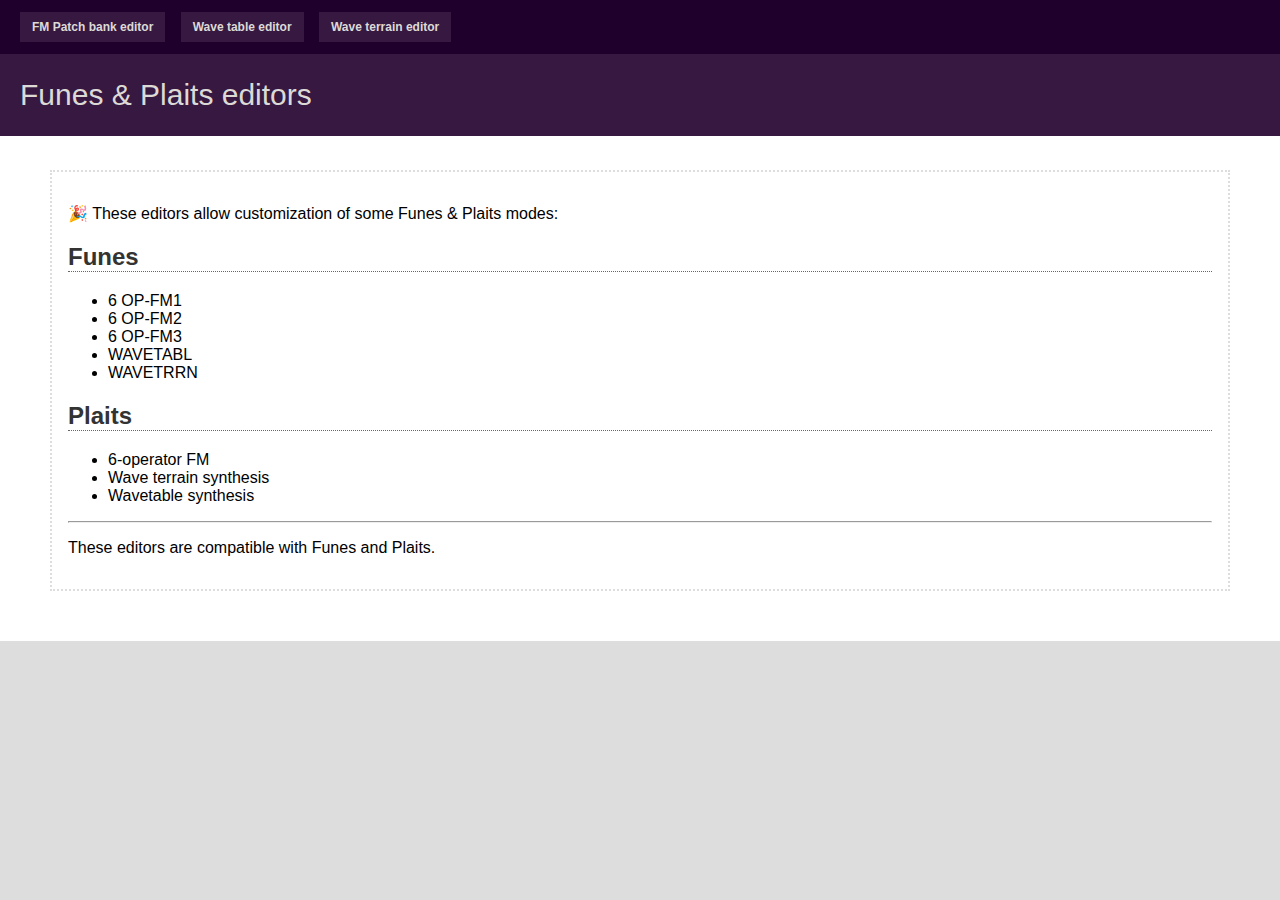
<file: index.html>
<!doctype html>
<html>
<head>
  <title>Funes & Plaits Editors - Index</title>
  <link rel="stylesheet" href="style.css" >
  <script type="text/javascript" src="encoder.js"></script>
	<meta charset="utf-8">
</head>
<body>
  <div id="menu">
    <ul>
			<li><a href="patch_bank.html">FM Patch bank editor</a></li>
			<li><a href="wavetable.html">Wave table editor</a></li>
			<li><a href="waveterrain.html">Wave terrain editor</a></li>
		</ul>
  </div>

  <div id="header">
    <h1>Funes & Plaits editors</h1>
  </div>

  <div id="page">
    <div id="editor">
			<div id="infobox">
				<p>🎉 These editors allow customization of some Funes & Plaits modes:
				<h2>Funes</h2>
				<ul>
					<li>6 OP-FM1</li>
					<li>6 OP-FM2</li>
					<li>6 OP-FM3</li>
					<li>WAVETABL</li>
					<li>WAVETRRN</li>
				</ul>
				<h2>Plaits</h2>
				<ul>
					<li>6-operator FM</li>
					<li>Wave terrain synthesis</li>
					<li>Wavetable synthesis</li>
				</ul>
				</p>
				<hr>
				<p>These editors are compatible with Funes and Plaits.</p>
			</div>
		</div>
  </div>

</body>
</html>
</file>
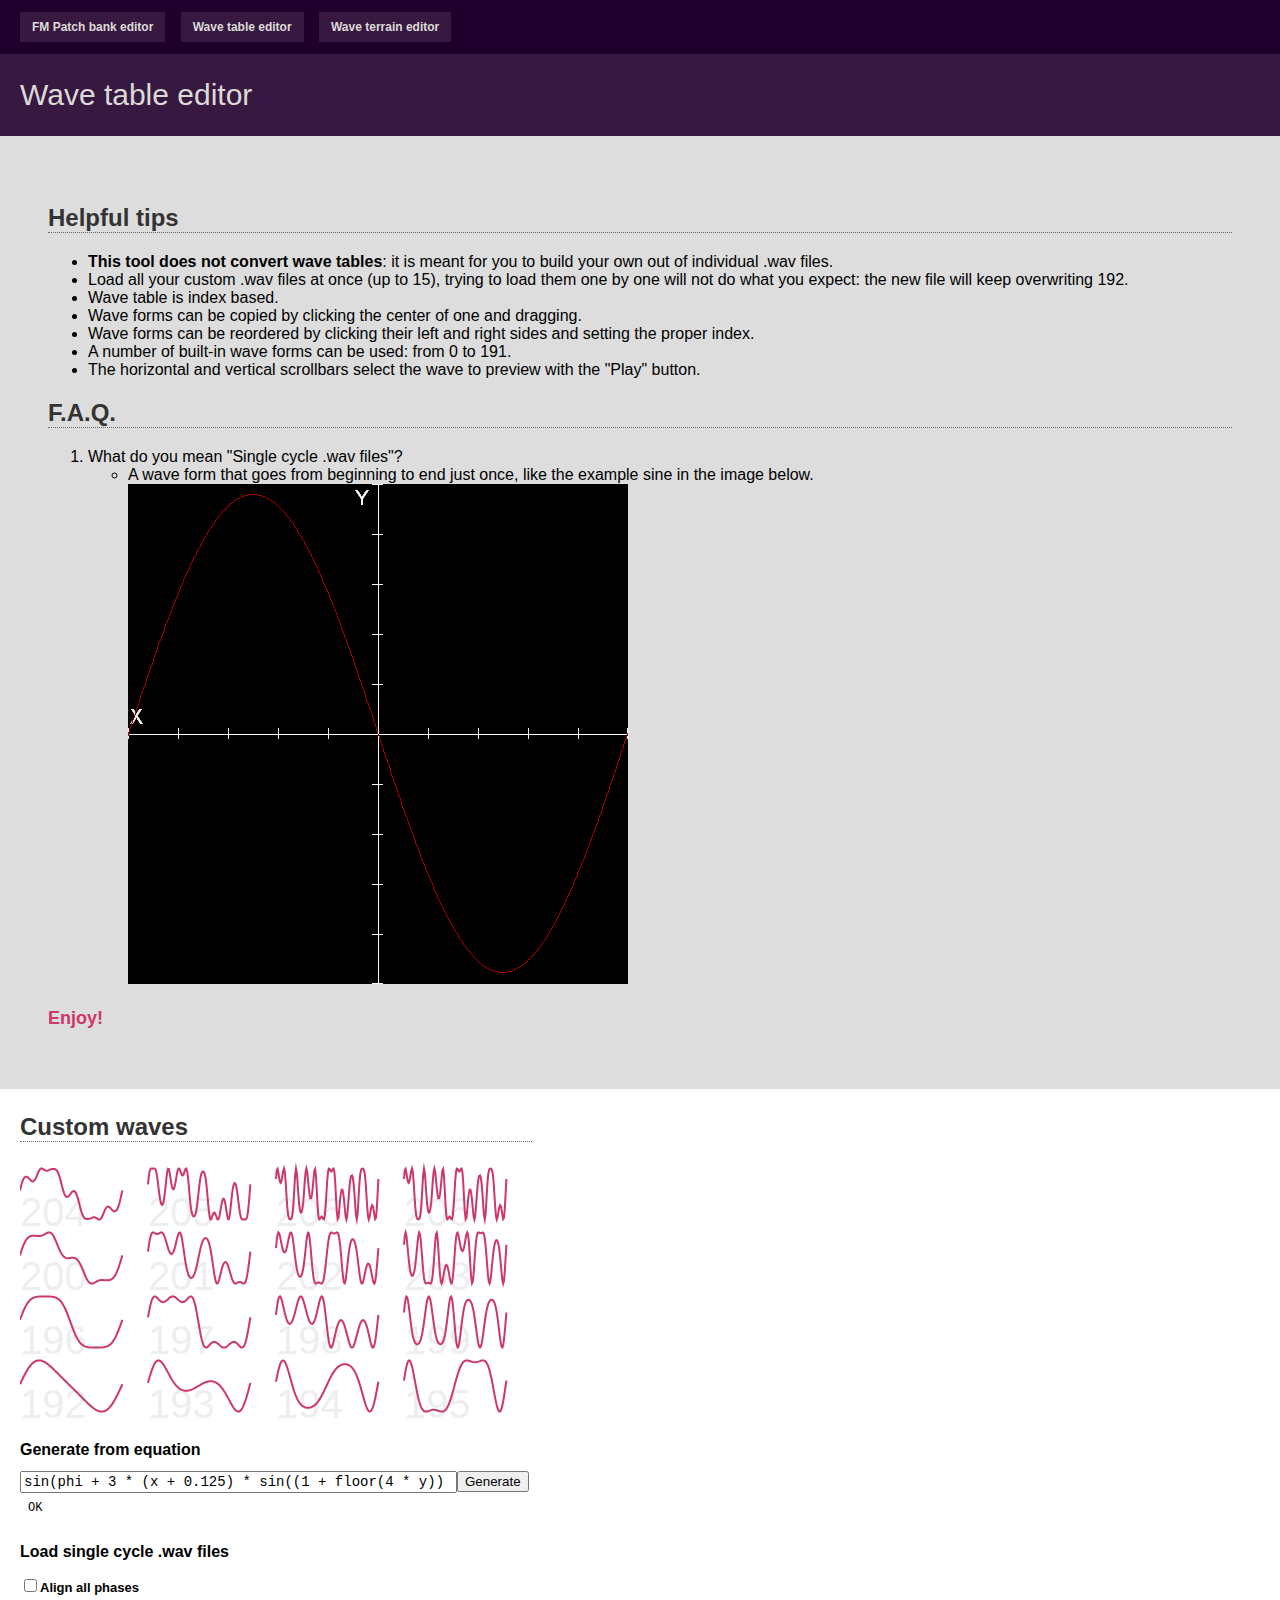
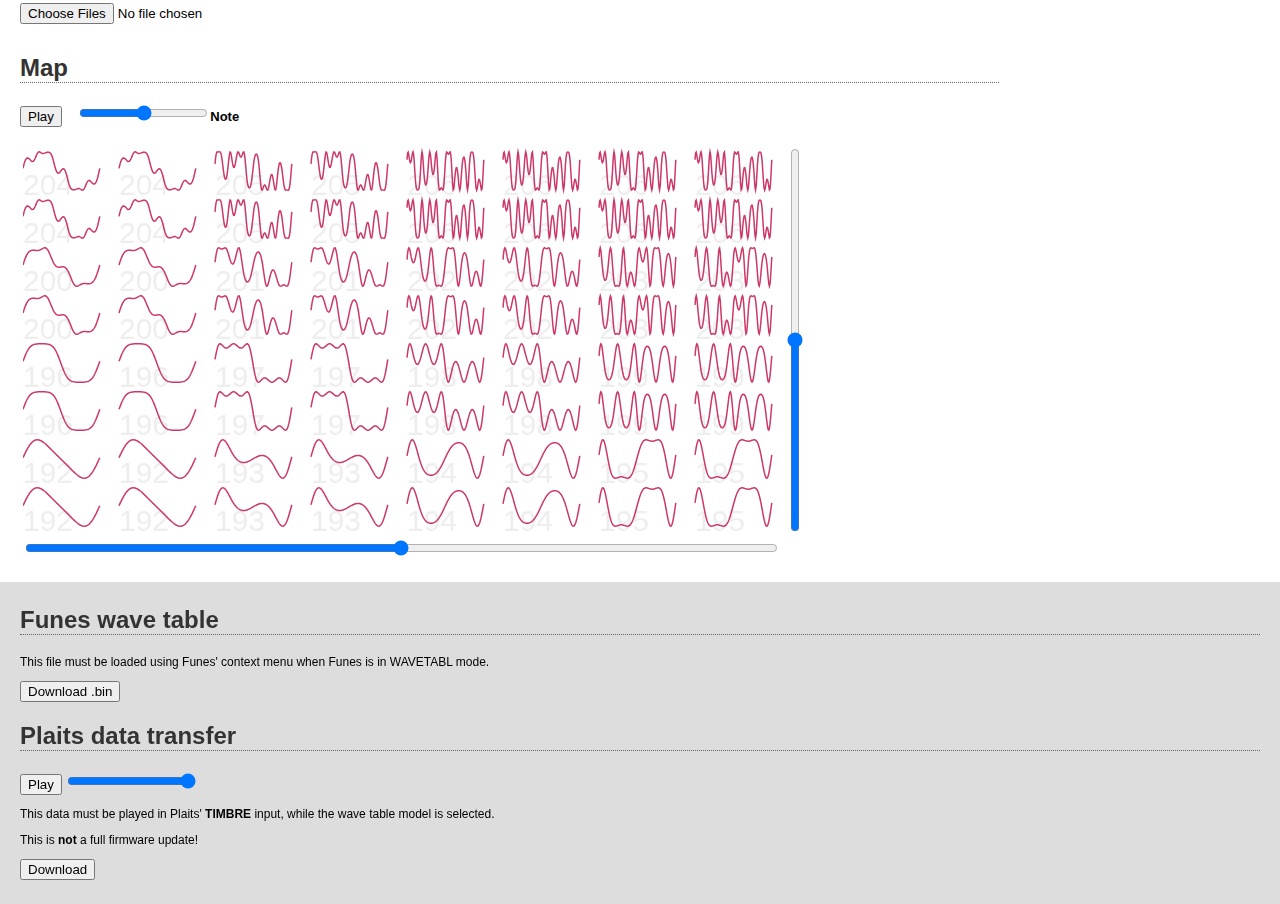
<file: wavetable.html>
<!doctype html>
<html>
<head>
  <title>Wave table editor</title>
  <link rel="stylesheet" href="style.css" >
  <script type="text/javascript" src="encoder.js"></script>
</head>
<body>
  <div id="menu">
    <ul>
			<li><a href="patch_bank.html">FM Patch bank editor</a></li>
			<li><a href="wavetable.html">Wave table editor</a></li>
			<li><a href="waveterrain.html">Wave terrain editor</a></li>
		</ul>
  </div>

  <div id="header">
    <h1>Wave table editor</h1>
  </div>

  <div id="page">
  <div id="infobox">
  <h2>Helpful tips</h2>
  <ul>
    <li><b>This tool does not convert wave tables</b>: it is meant for you to build your own out of individual .wav files.</li>
	<li>Load all your custom .wav files at once (up to 15), trying to load them one by one will not do what you expect: the new file will keep overwriting 192.</li>
	<li>Wave table is index based.</li>
	<li>Wave forms can be copied by clicking the center of one and dragging.</li>
	<li>Wave forms can be reordered by clicking their left and right sides and setting the proper index.</li>
	<li>A number of built-in wave forms can be used: from 0 to 191.</li>
	<li>The horizontal and vertical scrollbars select the wave to preview with the "Play" button.</li>
	</ul>
	<h2>F.A.Q.</h2>
	<ol>
	<li>What do you mean "Single cycle .wav files"?</li>
	<ul>
	<li>A wave form that goes from beginning to end just once, like the example sine in the image below.<br>
	<img src="single_cycle_sine.png" alt="A single cycle sine">
	</li>
	</ul>
	</ol>
	<h3>Enjoy!</h3>
	</div>
    <div id="editor" class="editorContainer">
		<div class="editorPanel">
	      <h2>Custom waves</h2>
	      <canvas id="wavetableCanvas"></canvas>
				<h4>Generate from equation</h4>
	      <div><input type="text" id="expression" value="sin(phi + 3 * (x + 0.125) * sin((1 + floor(4 * y)) * phi))" size="50"/><button id="generate" type="button" onclick="WavetableApp.generateWavetable();">Generate</button></div>
	      <div id="expressionError">&nbsp;</div>
				<h4>Load single cycle .wav files</h4>
				<div><input id="phaseAlign" type="checkbox"><label for="phaseShift">Align all phases</label></div>
	      <div><input type="file" id="wavFile" accept=".wav" onchange="WavetableApp.loadWAV(this);" multiple></div>
			</div>

			<div class="editorPanel">
	      <h2>Map</h2>
	      <div id="toolbar">
	        <ul>
	          <li><button id="playStopWavetableButton" type="button" onclick="WavetableApp.playStopWavetable();">Play</button></li>
	          <li><input id="note" type="range" min="24" max="72" step="1" value="48" oninput="WavetableApp.updateParams();"><label for="note">Note</label></li>
	        </ul>
	      </div>
	      <table>	        
	        <tr>
	          <td><canvas id="mapCanvas"></canvas></td>
	          <td><input id="y" type="range" min="0" max="1" step="0.01" value="0.5" oninput="WavetableApp.updateParams();"></td>
			  <td>&nbsp;</td>
	        </tr>
			<tr>
	          <td><input id="x" type="range" min="0" max="1" step="0.01" value="0.5" oninput="WavetableApp.updateParams();"></td>	          
	        </tr>
	      </table>
	    </div>

		</div>

    <div id="transfer">
      <h2>Funes wave table</h2>
	  <p>This file must be loaded using Funes' context menu when Funes is in WAVETABL mode.</p>
      <button type="button" onclick="WavetableApp.downloadBin();">Download .bin</button>
      <h2>Plaits data transfer</h2>
      <button id="playStopButton" type="button" onclick="WavetableApp.playStop();">Play</button>
      <input type="range" min="0" max="1" value="1" step="0.01" oninput="WavetableApp.setVolume(this);" />
      <progress id="progressBar" max="100" value="0">0%</progress>
      <p>This data must be played in Plaits' <b>TIMBRE</b> input, while the wave table model is selected.</p>
      <p>This is <b>not</b> a full firmware update!</p>
      <button type="button" onclick="WavetableApp.download(false);">Download</button>
    </div>
  </div>

<script type="text/javascript" src="plaits_waves.js"></script>
<script type="text/javascript" src="wavetable.js"></script>

</body>
</html>
</file>
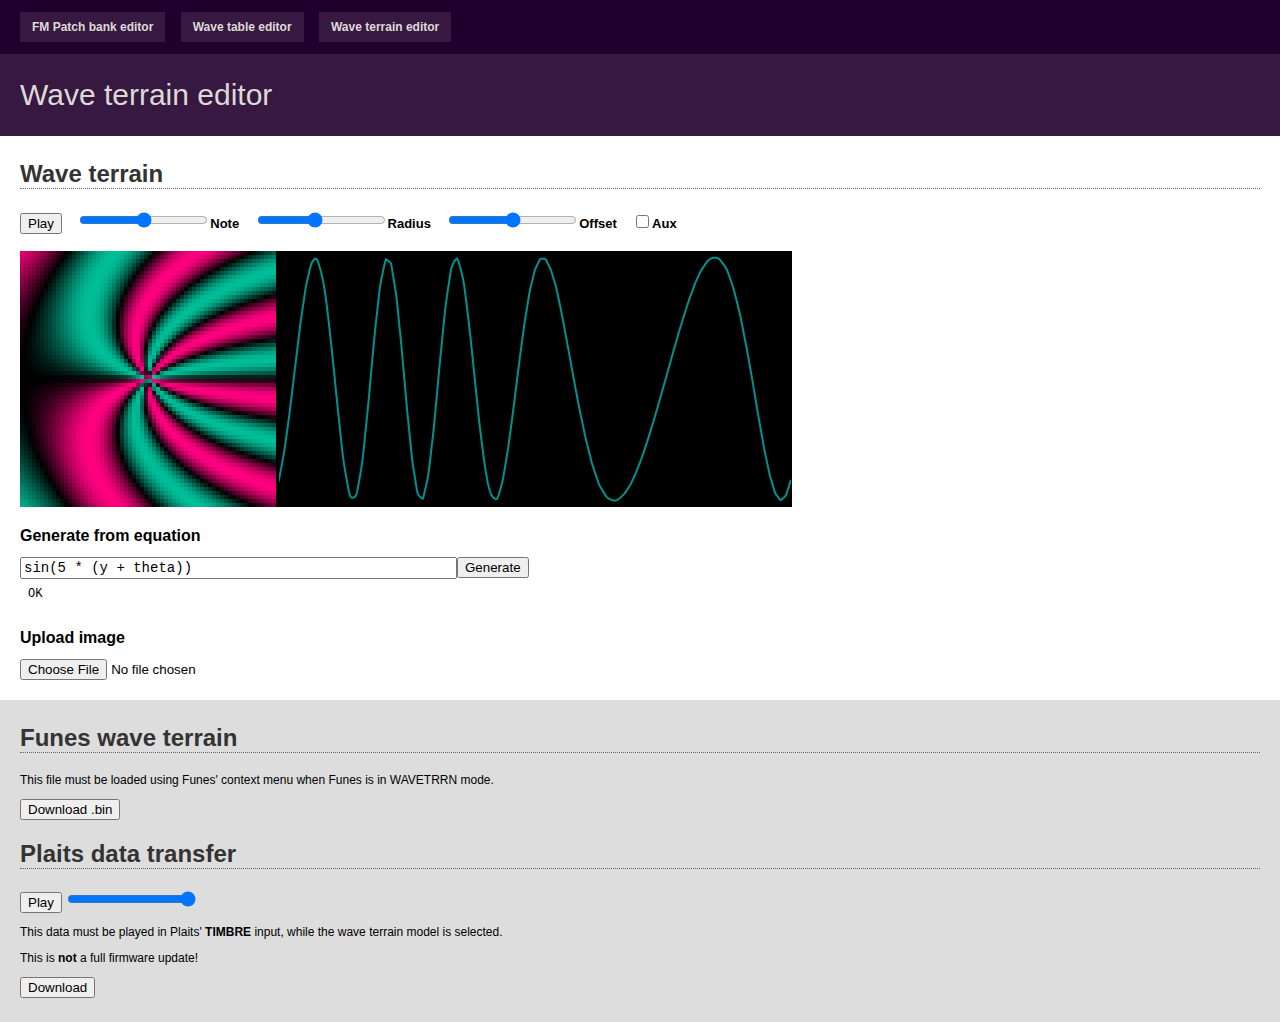
<file: waveterrain.html>
<!doctype html>
<html>
<head>
  <title>Wave terrain editor</title>
  <link rel="stylesheet" href="style.css" >
  <script type="text/javascript" src="encoder.js"></script>
</head>
<body>
  <div id="menu">
    <ul>
			<li><a href="patch_bank.html">FM Patch bank editor</a></li>
			<li><a href="wavetable.html">Wave table editor</a></li>
			<li><a href="waveterrain.html">Wave terrain editor</a></li>
		</ul>
  </div>

  <div id="header">
    <h1>Wave terrain editor</h1>
  </div>

  <div id="page">
    <div id="editor">
      <h2>Wave terrain</h2>
      <div id="toolbar">
        <ul>
          <li><button id="playStopWaveTerrainButton" type="button" onclick="WaveTerrainApp.playStopWaveTerrain();">Play</button></li>
          <li><input id="note" type="range" min="24" max="72" step="1" value="48" oninput="WaveTerrainApp.updateParams();"><label for="note">Note</label></li>
          <li><input id="radius" type="range" min="0.1" max="1" step="0.01" value="0.5" oninput="WaveTerrainApp.updateParams();"><label for="radius">Radius</label></li>
          <li><input id="offset" type="range" min="-1" max="1" step="0.01" value="0.0" oninput="WaveTerrainApp.updateParams();"><label for="offset">Offset</label></li>
          <li><input id="aux" type="checkbox" onchange="WaveTerrainApp.updateParams();"/><label for="aux">Aux</label></li>
        </ul>
        <div id="canvases" class="terrain">
          <canvas id="terrainCanvas"></canvas>
          <canvas id="waveformCanvas"></canvas>
        </div>
        <h4>Generate from equation</h4>
        <input type="text" id="expression" value="sin(5 * (y + theta))" size="50"/><button id="generate" type="button" onclick="WaveTerrainApp.generate();">Generate</button>
        <div id="expressionError">&nbsp;</div>
        <h4>Upload image</h4>
	      <div><input type="file" id="imageFile" accept=".png,.jpg,.jpeg,.gif" onchange="WaveTerrainApp.loadImage(this);"></div>
      </div>
    </div>
    <div id="transfer">
      <h2>Funes wave terrain</h2>
	  <p>This file must be loaded using Funes' context menu when Funes is in WAVETRRN mode.</p>
      <button type="button" onclick="WaveTerrainApp.downloadBin();">Download .bin</button>
	  <h2>Plaits data transfer</h2>
      <button id="playStopButton" type="button" onclick="WaveTerrainApp.playStop();">Play</button>
      <input type="range" min="0" max="1" value="1" step="0.01" oninput="WaveTerrainApp.setVolume(this);" />
      <progress id="progressBar" max="100" value="0">0%</progress>
      <p>This data must be played in Plaits' <b>TIMBRE</b> input, while the wave terrain model is selected.</p>
      <p>This is <b>not</b> a full firmware update!</p>
      <button type="button" onclick="WaveTerrainApp.download();">Download</button>
    </div>
  </div>

<script type="text/javascript" src="waveterrain.js"></script>

</body>
</html>
</file>
<file: style.css>
body {
  background-color: #ddd;
  font-family: Arial, Helvetica, Verdana, sans-serif;
  font-size: 12px;
  padding: 0px;
  margin: 0px;
}

#menu {
  background-color: #1F002C;
  color: #DDDAD6;
  padding: 8px 20px;
}

#menu h1 {
  font-size: 30px;
  font-weight: normal;
}

#menu ul {
  padding: 0px;
}

#menu ul li {
  display: inline;
  padding: 0px 12px 0px 0px;
}

#menu ul li a {
  background-color: #361841;
  color: #DDDAD6;
  padding: 8px 12px;
  font-weight: bold;
  text-decoration: none;
}

#menu ul li a:hover {
  background-color: #cc3868;
}

#header {
  background-color: #361841;
  color: #DDDAD6;
  padding: 4px 20px;
}

#header h1 {
  font-size: 30px;
  font-weight: normal;
}

#page {
  padding: 0px 0px 20px 0px;
  margin: 0px;
}

#editor {
  background-color: #fff;
  padding: 4px 20px 20px 20px;
  margin: 0px;
}

#transfer {
  padding: 4px 20px;
  margin: 0px;
}

a {
  font-weight: none;
  text-decoration: none;
  border-bottom: none;
  color: #00928f;
}

a:hover {
  color: #cc3868;
}

h2 {
  width: 100%;
  border-bottom: 1px dotted #666;
  font-size: 24px;
  color: #333;
}

h3 {
  width: 100%;
  margin-top: 20px;
  margin-bottom: 12px;
  font-size: 18px;
  color: #cc3868;
}

h4 {
  width: 100%;
  margin-top: 20px;
  margin-bottom: 12px;
  font-size: 16px;
  color: black;
}

/* Styles for the waveterrain expression editor and plot. */

#toolbar ul {
  padding: 0px;
}

#toolbar ul li {
  display: inline;
  padding: 0px 12px 0px 0px;
}

input[type="checkbox"] {
  vertical-align: center;
  line-height: 30px;
}

label {
  font-size: 13px;
  font-weight: bold;
  line-height: 30px;
  vertical-align: center;
}

#expression {
  font-family: monospace, Courier;
  font-size: 14px;
}

#expressionError {
  font-family: monospace, Courier;
  padding: 8px;
}

canvas {
  margin: 0px;
  padding: 0px;
}

#canvases {
  background-color: black;
  margin: 0px;
  width: 772px;
  height: 256px;
  padding: 0px;
}

#mapCanvas {
  user-select: none;
  -webkit-user-select: none;
  -moz-user-select: none;
}

#x {
  width: 98%;
  padding: 0px 0px;
}

#y {
  transform: rotate(270deg);
  -moz-transform: rotate(270deg);
  width: 384px;
  margin-left: -192px;
}

/* Styles for the wavetable editor */

.editorContainer {
  display: flex;
  flex-flow: row wrap;
  gap: 10px;
}

.editorPanel {
  flex-basis: 500px;
}

/* Styles for the patch bank librarian */

.banksWrap {
  margin-top: 20px;
  margin-bottom: 20px;
  display: flex;
  gap: 10px;
  flex-flow: row wrap;
}

.bankContainerWrap {
  flex-basis: 1020px;
}

.bankContainer {
  padding: 10px 10px;
  border: 2px dotted #ccc;
  display: flex;
  flex-flow: row wrap;
  gap: 10px;
  position: relative;
}

.patchContainer {
  padding: 5px 5px;
  border: 2px solid #ccc;
  flex-basis: 100px;
  cursor: grab;
  background-color: #fff;
}

.patchContainer.excluded {
  background-color: #ddd
}

.patchContainer p {
  padding: 0px;
  margin: 0px;
}

.selected {
  border-color: #00928f;
}

#selection .selected {
  border-color: #cc3868;
}

.patchBankName {
  color: #888;
  font-size: 10px;
}

.patchIndex {
  font-weight: bold;
  color: #00928f;
  font-family: monospace, Courier;
  font-size: 14px;
}

.patchName {
  font-size: 12px;
  font-family: monospace, Courier;
}

.patchDetails {
  font-size: 10px;
  color: #666;
}

#selection {
  background-color: #eee;
  max-width: 1020px;
}

#selection .bankContainer {
  border: 2px dotted #ddd;
}

#selection .patchIndex {
  color: #cc3868;;
}

#selection .excluded .patchIndex {
  color: #000;
}

#trash {
  display: block;
  max-width: 995px;
}

#trash .patchContainer {
  display: none;
}

#trash p {
  text-align: center;
  font-weight: bold;
  color: #999;
}

.close:after {
  position: absolute;
  right: 3px;
  top: 3px;
  content: "\00d7";
  color: #ccc;
  font-size: 20px;
}

.close:hover:after {
  color: #f00;
}

#infobox {
  margin: 30px;
  padding: 16px;
  border: 2px dotted #ddd;
  font-size: 16px;
}
</file>
